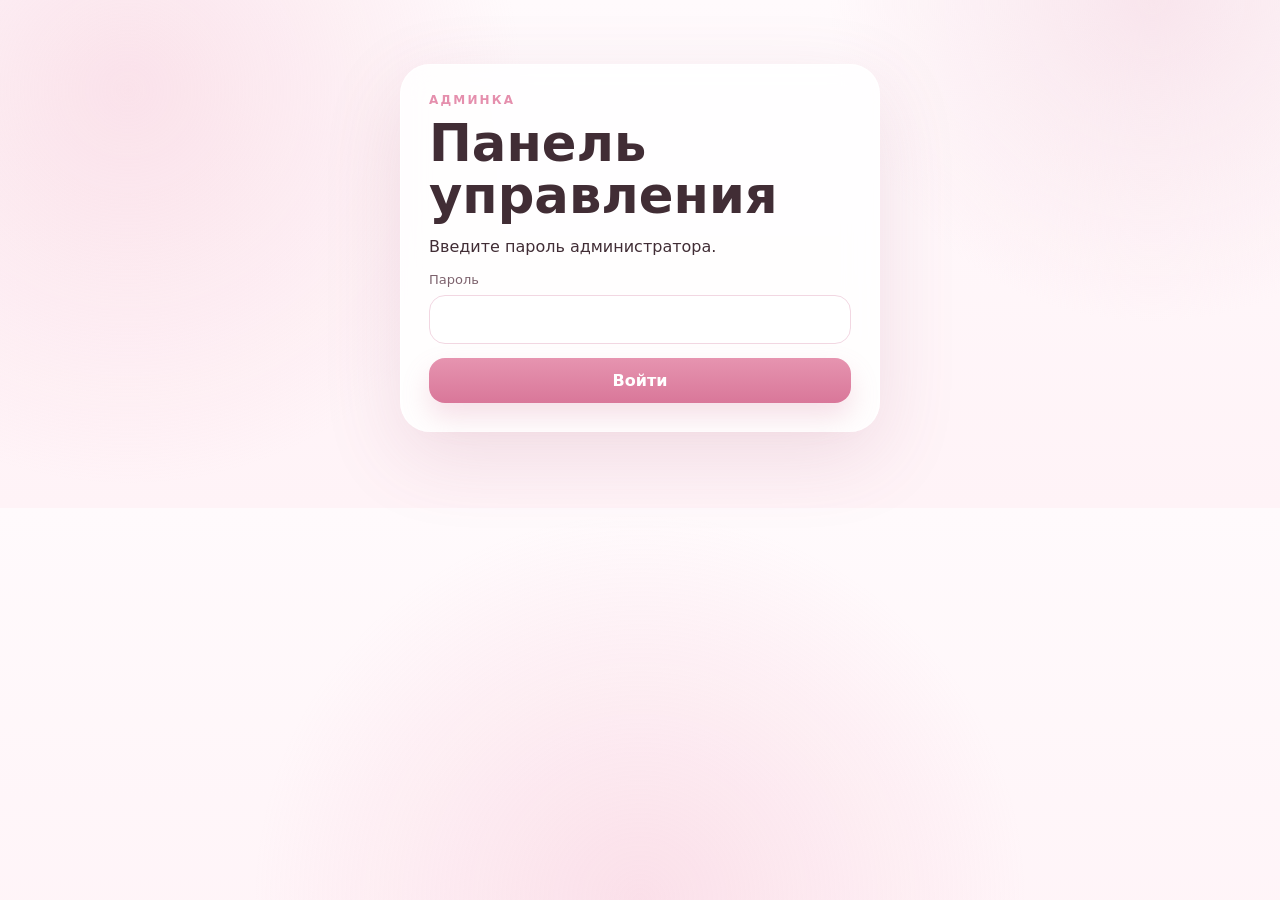
<file: admin/index.html>
<!doctype html>
<html lang="ru">
<head>
  <meta charset="UTF-8">
  <meta name="viewport" content="width=device-width, initial-scale=1.0">
  <title>MANTROVA STUDIO — панель управления</title>
  <link rel="stylesheet" href="../assets/style.css">
</head>
<body data-page="admin">
  <div class="page-bg"></div>
  <main class="shell admin-shell">
    <section class="panel login-panel" id="adminLoginBox">
      <p class="eyebrow">админка</p>
      <h1>Панель управления</h1>
      <p>Введите пароль администратора.</p>
      <form id="adminLoginForm" class="auth-form">
        <label><span>Пароль</span><input type="password" name="password" required></label>
        <button class="btn wide" type="submit">Войти</button>
      </form>
    </section>

    <section id="adminApp" class="hidden">
      <header class="topbar panel admin-topbar">
        <div>
          <p class="eyebrow">MANTROVA STUDIO</p>
          <h1>Панель управления</h1>
        </div>
        <div class="topbar-actions">
          <a class="btn btn-light" href="../">Открыть сайт</a>
          <a class="btn btn-light" href="../call-center/">Колл-центр</a>
          <button class="btn" id="saveAllBtn">Сохранить всё в GitHub</button>
        </div>
      </header>

      <div class="admin-grid">
        <aside class="panel sidebar">
          <button class="side-btn active" data-tab="branding">Оформление</button>
          <button class="side-btn" data-tab="products">Товары</button>
          <button class="side-btn" data-tab="delivery">Доставка</button>
        </aside>

        <div class="content-stack">
          <section class="panel tab-panel" data-tab-panel="branding">
            <div class="section-head compact"><h2>Оформление</h2></div>
            <div class="field-grid two">
              <label><span>Название сайта</span><input id="s_site_name"></label>
              <label><span>Подзаголовок</span><input id="s_site_tagline"></label>
              <label><span>Главный заголовок</span><input id="s_hero_title"></label>
              <label><span>Имя основательницы</span><input id="s_founder_name"></label>
              <label><span>Ссылка на фото основательницы</span><input id="s_founder_photo"></label>
              <label><span>Текст о ней</span><input id="s_founder_text"></label>
            </div>
            <label><span>Текст на главном экране</span><textarea id="s_hero_text" rows="3"></textarea></label>
            <label><span>Текст блока “О мастерской”</span><textarea id="s_about_text" rows="4"></textarea></label>
            <label><span>Преимущества (каждый пункт с новой строки)</span><textarea id="s_about_list" rows="4"></textarea></label>
            <div class="field-grid two">
              <label><span>VK</span><input id="s_vk_url"></label>
              <label><span>Telegram</span><input id="s_telegram_url"></label>
              <label><span>Max</span><input id="s_max_url"></label>
              <label><span>RuStore</span><input id="s_rustore_url"></label>
            </div>
            <label><span>Текст футера</span><input id="s_footer_text"></label>
            <label><span>Факты на главном экране (каждый пункт с новой строки)</span><textarea id="s_hero_facts" rows="4"></textarea></label>
            <label><span>Баннеры акций JSON</span><textarea id="banners_json" rows="10"></textarea></label>
          </section>

          <section class="panel tab-panel hidden" data-tab-panel="products">
            <div class="section-head compact">
              <h2>Товары</h2>
              <button class="btn btn-light" id="addProductBtn">Добавить товар</button>
            </div>
            <div id="productsAdminList" class="admin-list"></div>
          </section>

          <section class="panel tab-panel hidden" data-tab-panel="delivery">
            <div class="section-head compact"><h2>Доставка</h2></div>
            <p class="muted">Зоны хранятся в GeoJSON. Каждая зона содержит имя, базовую цену и правила стоимости по сумме заказа.</p>
            <label><span>GeoJSON зон доставки</span><textarea id="zones_json" rows="16"></textarea></label>
            <label><span>Правила доставки JSON</span><textarea id="delivery_rules_json" rows="10"></textarea></label>
          </section>
        </div>
      </div>
    </section>
  </main>

  <template id="productEditorTpl">
    <article class="admin-item">
      <div class="admin-item-head">
        <strong class="p-title"></strong>
        <button class="icon-btn p-remove">Удалить</button>
      </div>
      <div class="field-grid two">
        <label><span>ID</span><input data-k="id"></label>
        <label><span>Slug</span><input data-k="slug"></label>
        <label><span>Категория</span><input data-k="category"></label>
        <label><span>Название</span><input data-k="name"></label>
        <label><span>Цена</span><input type="number" data-k="price"></label>
        <label><span>Изображение URL</span><input data-k="image"></label>
      </div>
      <label><span>Описание</span><textarea data-k="description" rows="3"></textarea></label>
      <label><span>Бейджи через запятую</span><input data-k="badges"></label>
      <label><span>Опции JSON</span><textarea data-k="options" rows="5"></textarea></label>
      <label class="check"><input type="checkbox" data-k="active"> <span>Активен</span></label>
    </article>
  </template>

  <script src="../assets/app.js"></script>
</body>
</html>
</file>
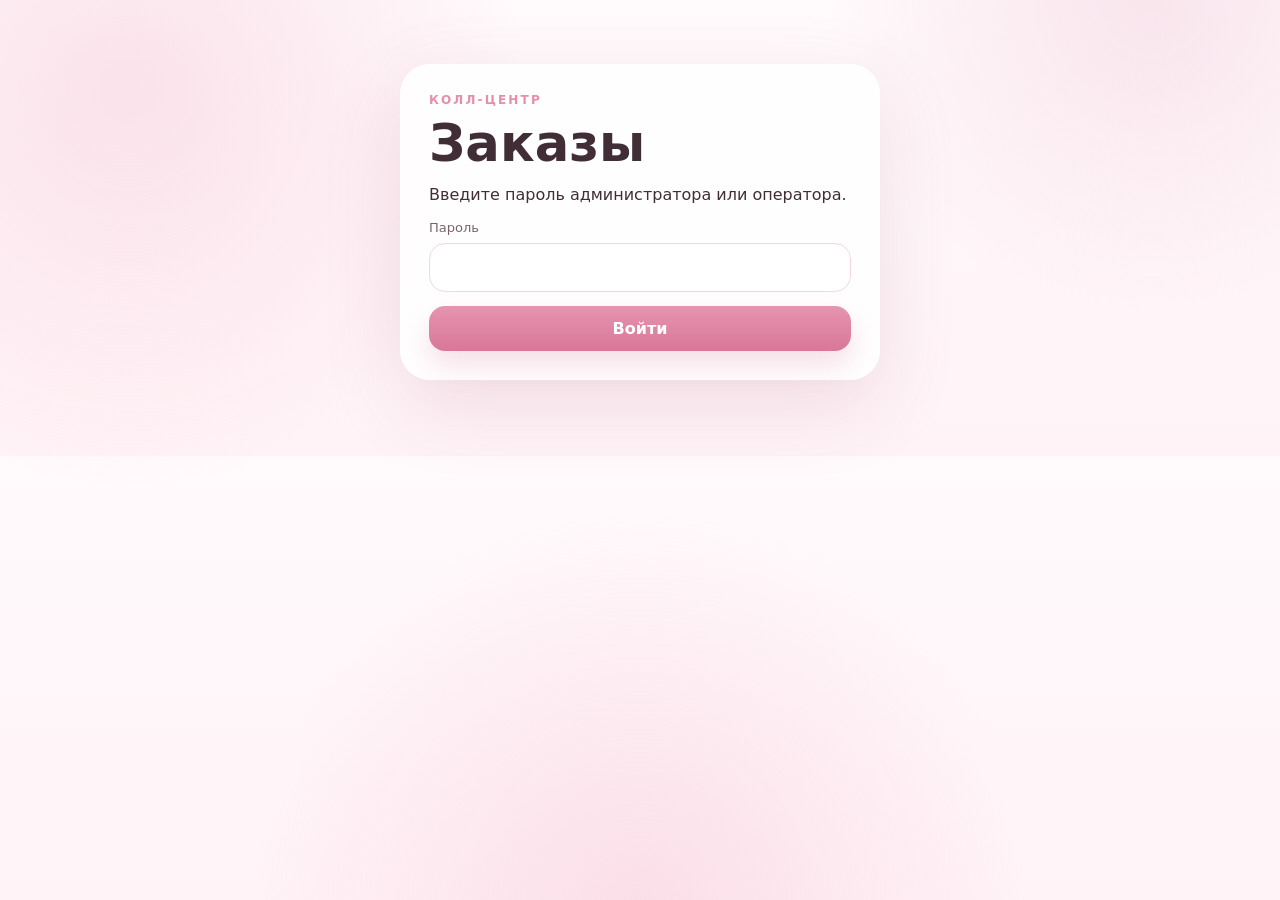
<file: call-center/index.html>
<!doctype html>
<html lang="ru">
<head>
  <meta charset="UTF-8">
  <meta name="viewport" content="width=device-width, initial-scale=1.0">
  <title>MANTROVA STUDIO — колл-центр</title>
  <link rel="stylesheet" href="../assets/style.css">
</head>
<body data-page="callcenter">
  <div class="page-bg"></div>
  <main class="shell admin-shell">
    <section class="panel login-panel" id="ccLoginBox">
      <p class="eyebrow">колл-центр</p>
      <h1>Заказы</h1>
      <p>Введите пароль администратора или оператора.</p>
      <form id="ccLoginForm" class="auth-form">
        <label><span>Пароль</span><input type="password" name="password" required></label>
        <button class="btn wide" type="submit">Войти</button>
      </form>
    </section>

    <section id="ccApp" class="hidden">
      <header class="topbar panel admin-topbar">
        <div>
          <p class="eyebrow">оператор</p>
          <h1>Колл-центр</h1>
        </div>
        <div class="topbar-actions">
          <input id="orderSearch" class="search" placeholder="Поиск по номеру, имени, телефону, адресу">
          <button class="btn btn-light" id="refreshOrdersBtn">Обновить</button>
        </div>
      </header>
      <section class="panel">
        <div id="ordersList" class="orders-list"></div>
      </section>
    </section>
  </main>
  <script src="../assets/app.js"></script>
</body>
</html>
</file>
<file: assets/style.css>
:root{
  --bg:#fff8fb;
  --bg-2:#fff1f6;
  --panel:#ffffffd9;
  --line:#f2d7e2;
  --text:#412d35;
  --muted:#7d626d;
  --accent:#e58fad;
  --accent-2:#f4bfd1;
  --shadow:0 24px 80px rgba(147,71,103,.14);
  --radius:28px;
}
*{box-sizing:border-box}
html{scroll-behavior:smooth}
body{margin:0;font-family:Inter,ui-sans-serif,system-ui,-apple-system,Segoe UI,Roboto,Arial,sans-serif;color:var(--text);background:linear-gradient(180deg,#fffafc 0%,#fff3f7 100%)}
a{text-decoration:none;color:inherit}
button,input,textarea,select{font:inherit}
img{display:block;max-width:100%}
.hidden{display:none !important}
.page-bg{position:fixed;inset:0;pointer-events:none;background:
radial-gradient(circle at 10% 10%, rgba(245,198,214,.45), transparent 28%),
radial-gradient(circle at 90% 0%, rgba(246,220,230,.7), transparent 22%),
radial-gradient(circle at 50% 100%, rgba(242,179,202,.32), transparent 35%)}
.shell{width:min(1180px,calc(100% - 32px));margin:0 auto;position:relative;z-index:1}
.panel,.drawer,.login-panel,.panel-soft{backdrop-filter:blur(16px);background:var(--panel);border:1px solid rgba(255,255,255,.7);box-shadow:var(--shadow)}
.panel{border-radius:var(--radius);padding:26px}
.panel-soft{border-radius:22px;padding:18px;background:rgba(255,255,255,.7)}
.topbar{display:flex;align-items:center;justify-content:space-between;gap:20px;padding:18px 22px;margin-top:18px;border-radius:26px}
.brand{display:flex;align-items:center;gap:14px}
.brand strong{display:block;font-size:18px}
.brand small{display:block;color:var(--muted)}
.brand-mark{width:48px;height:48px;border-radius:16px;display:grid;place-items:center;background:linear-gradient(180deg,var(--accent-2),#fff);font-weight:800;color:#6a4251;box-shadow:inset 0 1px 0 rgba(255,255,255,.8)}
.topnav{display:flex;gap:18px;flex-wrap:wrap;color:var(--muted)}
.cart-btn,.btn,.side-btn,.icon-btn,.social,.pill,.footer-link{transition:.18s ease}
.btn,.cart-btn{border:none;background:linear-gradient(180deg,#e694b0,#d97799);color:#fff;border-radius:16px;padding:13px 18px;font-weight:700;cursor:pointer;box-shadow:0 14px 28px rgba(217,119,153,.23)}
.btn-light{background:#fff;color:var(--text);border:1px solid var(--line);box-shadow:none}
.btn:hover,.cart-btn:hover{transform:translateY(-1px)}
.hero{display:grid;grid-template-columns:1.1fr .9fr;gap:24px;align-items:center;padding:34px;margin-top:24px}
.eyebrow{text-transform:uppercase;letter-spacing:.18em;font-size:12px;color:var(--accent);margin:0 0 10px;font-weight:800}
.hero h1,.section-head h2,.login-panel h1,.admin-topbar h1{margin:0;font-size:clamp(34px,4vw,56px);line-height:1.02}
.lead{font-size:18px;color:var(--muted);line-height:1.65;max-width:60ch;margin-top:16px}
.hero-actions{display:flex;gap:12px;flex-wrap:wrap;margin-top:22px}
.facts{display:flex;gap:10px;flex-wrap:wrap;margin-top:26px}
.fact-chip,.tag,.pill{border-radius:999px;padding:10px 14px;background:#fff;border:1px solid var(--line);color:var(--muted)}
.hero-photo-wrap{position:relative}
.hero-photo{width:100%;height:620px;object-fit:cover;border-radius:30px}
.founder-card{position:absolute;left:18px;right:18px;bottom:18px}
.mini-label{font-size:12px;text-transform:uppercase;letter-spacing:.14em;color:var(--accent);margin-bottom:8px}
.section{padding:34px 0 4px}
.section-head{display:flex;align-items:end;justify-content:space-between;margin-bottom:18px}
.section-head.compact h2{font-size:30px}
.banner-grid,.product-grid,.about-grid,.delivery-grid,.admin-grid{display:grid;gap:18px}
.banner-grid{grid-template-columns:repeat(3,1fr)}
.banner{padding:0;overflow:hidden;position:relative;min-height:230px}
.banner svg{width:100%;height:100%;min-height:230px;display:block}
.banner-content{position:absolute;inset:auto 18px 18px 18px;padding:18px;border-radius:22px;background:rgba(255,255,255,.72);backdrop-filter:blur(12px)}
.banner-content h3{margin:0 0 6px}
.about-grid,.delivery-grid{grid-template-columns:repeat(2,1fr)}
.product-grid{grid-template-columns:repeat(3,1fr)}
.card{display:flex;flex-direction:column;overflow:hidden;padding:0}
.card-media{aspect-ratio:1/1;background:linear-gradient(180deg,#ffe3ed,#fff);display:grid;place-items:center}
.card-body{padding:18px}
.card-title{margin:0 0 8px;font-size:22px}
.card-desc{color:var(--muted);line-height:1.6;min-height:72px}
.meta{display:flex;flex-wrap:wrap;gap:8px;margin:16px 0}
.price-row{display:flex;align-items:center;justify-content:space-between;gap:12px}
.price{font-weight:800;font-size:24px}
.contacts-panel{display:flex;align-items:center;justify-content:space-between;gap:20px}
.socials{display:flex;gap:12px;flex-wrap:wrap}
.social{padding:14px 18px;border-radius:16px;background:#fff;border:1px solid var(--line);font-weight:700}
.social:hover,.pill:hover,.footer-link:hover,.side-btn:hover{background:var(--bg-2)}
.footer{display:flex;justify-content:space-between;gap:18px;align-items:center;padding:32px 0 46px;color:var(--muted)}
.footer-link{padding:12px 16px;background:#fff;border:1px solid var(--line);border-radius:16px}
.overlay{position:fixed;inset:0;background:rgba(51,18,29,.28);backdrop-filter:blur(6px);opacity:0;pointer-events:none;transition:.2s;z-index:25}
.overlay.show{opacity:1;pointer-events:auto}
.drawer{position:fixed;top:0;right:0;height:100vh;width:min(560px,100%);transform:translateX(100%);transition:.24s ease;z-index:30;border-radius:34px 0 0 34px;padding:22px;overflow:auto}
.drawer.open{transform:translateX(0)}
.drawer-head{display:flex;align-items:center;justify-content:space-between;gap:16px;position:sticky;top:0;background:linear-gradient(180deg,rgba(255,248,251,.95),rgba(255,248,251,.78));padding-bottom:14px;z-index:2}
.icon-btn{border:none;background:#fff;border:1px solid var(--line);width:44px;height:44px;border-radius:14px;cursor:pointer}
.cart-items{display:flex;flex-direction:column;gap:12px;margin:8px 0 18px}
.cart-item{display:grid;grid-template-columns:72px 1fr auto;gap:12px;align-items:center;padding:12px;background:#fff;border:1px solid var(--line);border-radius:18px}
.cart-item img{width:72px;height:72px;border-radius:14px;object-fit:cover}
.qty{display:flex;align-items:center;gap:8px}
.qty button{border:none;background:#fff;border:1px solid var(--line);width:30px;height:30px;border-radius:10px;cursor:pointer}
.checkout-form,.auth-form,.content-stack{display:flex;flex-direction:column;gap:14px}
.field-grid{display:grid;grid-template-columns:repeat(2,1fr);gap:14px}
.field-grid.two{grid-template-columns:repeat(2,1fr)}
label span{display:block;font-size:13px;color:var(--muted);margin:0 0 8px}
input,textarea,select,.search{width:100%;padding:14px 15px;border-radius:16px;border:1px solid var(--line);background:#fff;color:var(--text);outline:none}
input:focus,textarea:focus,select:focus,.search:focus{border-color:var(--accent)}
.wide{width:100%}
.sum-row{display:flex;justify-content:space-between;gap:12px;padding:6px 0}.sum-row.total{font-size:20px}
.clean-list,.num-list{margin:0;padding-left:18px;color:var(--muted);line-height:1.7}
.pills{display:flex;gap:10px;flex-wrap:wrap;margin-bottom:18px}
.pill.active,.side-btn.active{background:linear-gradient(180deg,#f6d1de,#fff);color:var(--text);border-color:#efbfd0}
.admin-shell{padding:24px 0 36px}
.login-panel{max-width:480px;margin:40px auto;padding:28px;border-radius:30px}
.admin-topbar h1{font-size:38px}.admin-topbar{margin:0 0 18px}.topbar-actions{display:flex;gap:12px;align-items:center;flex-wrap:wrap}
.admin-grid{grid-template-columns:280px 1fr}
.sidebar{display:flex;flex-direction:column;gap:8px;height:max-content;position:sticky;top:22px}
.side-btn{border:none;background:#fff;border:1px solid var(--line);padding:14px 16px;border-radius:16px;text-align:left;cursor:pointer;font-weight:700}
.admin-list,.orders-list{display:flex;flex-direction:column;gap:14px}
.admin-item,.order-card{border:1px solid var(--line);border-radius:24px;padding:18px;background:#fff}
.admin-item-head,.order-head{display:flex;justify-content:space-between;gap:12px;align-items:center;margin-bottom:14px}
.check{display:flex;align-items:center;gap:10px}.check input{width:auto}
.muted{color:var(--muted)}
.order-grid{display:grid;grid-template-columns:repeat(2,1fr);gap:10px 18px;margin:12px 0}.order-grid div small{display:block;color:var(--muted);margin-bottom:4px}
.status-row{display:flex;gap:12px;align-items:center;flex-wrap:wrap;margin-top:12px}
.status{padding:10px 12px;border-radius:999px;font-size:13px;font-weight:700;text-transform:uppercase;letter-spacing:.05em;background:#fff0f5;color:#9c5672}
@media (max-width: 980px){.hero,.banner-grid,.product-grid,.about-grid,.delivery-grid,.admin-grid{grid-template-columns:1fr}.topnav{display:none}.contacts-panel{flex-direction:column;align-items:flex-start}.hero-photo{height:420px}.field-grid,.field-grid.two,.order-grid{grid-template-columns:1fr}}
@media (max-width: 640px){.shell{width:min(100% - 20px,1180px)}.panel{padding:18px}.topbar{padding:14px 16px}.hero h1,.section-head h2,.login-panel h1{font-size:32px}.drawer{border-radius:24px 0 0 24px}.price-row{flex-direction:column;align-items:flex-start}}
</file>
